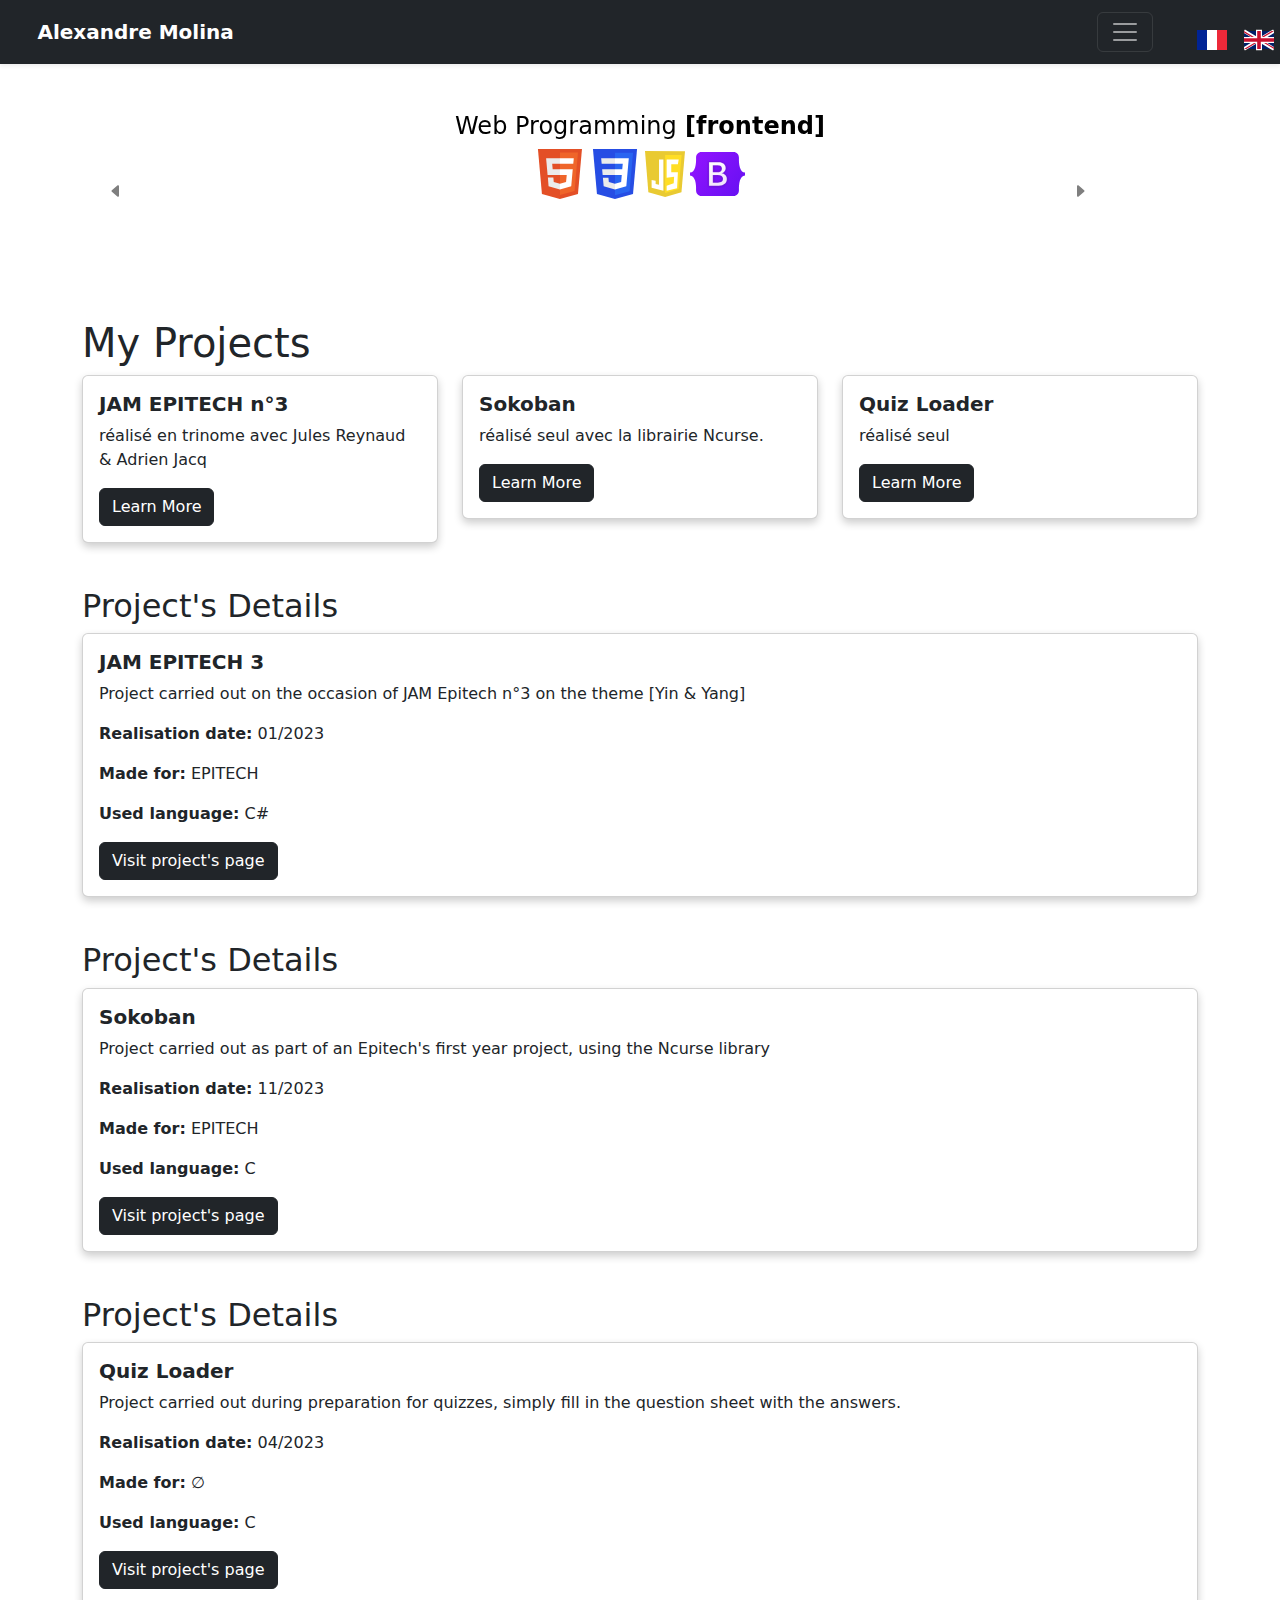
<file: index.html>
<!DOCTYPE html>
<html>
<head>
    <meta charset="UTF-8">
    <meta name="viewport" content="width=device-width, initial-scale=1.0">
    <link rel="stylesheet" href="styles.css">
    <link href="https://cdn.jsdelivr.net/npm/bootstrap@5.0.0-alpha1/dist/css/bootstrap.min.css" rel="stylesheet">

    <style>
        .carousel-indicators li {
            background-color: black;
        }
    </style>

</head>
<body>
    <header>
        <div class="collapse bg-dark" id="navbarHeader">

          <div class="container">
            <div class="row">
              <div class="col-sm-8 col-md-7 py-4">
                <h4 id="AboutMe" class="text-white">About Me</h4>
                <p id="AboutMeText" class="text-muted">Hello, My name is Alexandre Molina, i am currently a second year at EPITECH technology, here will be shown if i am looking for an internship. You'll be able to look for some of my project directly on this page !</p>
              </div>
              <div class="col-sm-4 offset-md-1 py-4">
                <h4 id="ContactInfo" class="text-white">Contact info</h4>
                <ul class="list-unstyled">
                  <li><a href="#" class="text-white" id="Follow">Follow me on Linkedin</a></li>
                  <li><a href="#" class="text-white" id="CV">print my CV</a></li>
                  <li><a href="mailto:alexandre.molina@epitech.eu" class="text-white" id="Email">Email me</a></li>
                  <li><a href="https://github.com/MolinaAlexandre" class="text-white" id="GitHub">Visit my Github</a></li>
                </ul>
              </div>
            </div>
          </div>
        </div>
        <div class="navbar navbar-dark bg-dark shadow-sm">
          <div class="container">
            <a href="#" class="navbar-brand d-flex align-items-center">
              <strong>Alexandre Molina</strong>
            </a>
            <button class="navbar-toggler" type="button" data-toggle="collapse" data-target="#navbarHeader"
              aria-controls="navbarHeader" aria-expanded="false" aria-label="Toggle navigation">
              <span class="navbar-toggler-icon"></span>
            </button>
          </div>
          <div class="mt-3">
            <button onclick="changerLangue('french')" style="background: none; border: none;">
                <img src="source/France.svg" alt="Drapeau français" width="30" height="20" />
            </button>
            <button onclick="changerLangue('english')" style="background: none; border: none;">
                <img src="source/UK.svg" alt="Drapeau anglais" width="30" height="30" />
            </button>
            
                    </div>
        </div>
      </header>
    <header class="container-fluid bg-white text-white text-center py-5">
        <div class="container">
                <div id="myCarousel" class="carousel slide" data-ride="carousel">
                    
                    <div class="carousel-inner">
                      <div class="carousel-item active">
                        <h4 style="color: black;"><span id="Carousel0" >Web programming</span><strong> [frontend]</strong></h4>
                        <img src="source/html-5.svg" width="50" alt="html-5">
                        <img src="source/css.svg" width="50" alt="css">
                        <img src="source/javascript.svg" width="40" alt="javascript">
                        <img src="source/bootstrap.svg" width="55" alt="bootstrap">
                      </div>
                      <div class="carousel-item">
                        <h4 style="color: black;"><span id="Carousel1">Web programming</span><strong> [backend]</strong></h4>
                        <img src="source/python.svg" width="50" alt="python">
                        <img src="source/flask.svg" width="45" alt="flask">
                        <img src="source/fastapi.svg" width="50" alt="fastapi">
                        <img src="source/sqlalchemy.svg" width="70" alt="sqlalchemy">
                      </div>
                      <div class="carousel-item">
                        <h4 style="color: black;" id="Carousel2">Databases</h4>
                        <img src="source/sqlite3.svg" width="120" alt="sqlite 3">
                        <img src="source/postgresql.svg" width="120" alt="postregresql">
                        <img src="source/mongodb.svg" width="120" alt="mongodb">
                        <img src="source/mariadb.svg" width="50" alt="mariadb">
                      </div>
                      <div class="carousel-item">
                        <h4 style="color: black;" id="Carousel3">Software developpement</h4>
                        <img src="source/c.svg" width="50" alt="c">
                        <img src="source/csharp.svg" width="50" alt="c#">
                        <img src="source/vb.svg" width="55" alt="vb">
                        </div>
                        <br>

                    </div>
                    <br><br><br>
                    <ol class="carousel-indicators">
                        <li data-target="#myCarousel" data-slide-to="0" class="active"></li>
                        <li data-target="#myCarousel" data-slide-to="1"></li>
                        <li data-target="#myCarousel" data-slide-to="2"></li>
                        <li data-target="#myCarousel" data-slide-to="3"></li>
                      </ol>
                    
                    <a class="carousel-control-prev" href="#myCarousel" role="button" data-slide="prev">
                        <svg width="16" height="16" viewBox="0 0 16 16" fill="none" xmlns="http://www.w3.org/2000/svg">
                            <path d="M3.86009 8.75258L9.3415 13.5488C9.98808 14.1146 11 13.6554 11 12.7962V3.20377C11 2.34461 9.98808 1.88543 9.3415 2.45119L3.86009 7.24743C3.40476 7.64584 3.40476 8.35417 3.86009 8.75258Z" fill="black"/>
                            </svg>
                      <span class="carousel-control-prev-icon" aria-hidden="true"></span>
                      <span class="sr-only" id="Previous">Previous</span>
                    </a>
                    <a class="carousel-control-next" href="#myCarousel" role="button" data-slide="next">
                        <svg width="16" height="16" viewBox="0 0 16 16" fill="none" xmlns="http://www.w3.org/2000/svg">
                            <path d="M12.1399 8.75258L6.6585 13.5488C6.01192 14.1146 5 13.6554 5 12.7962L5 3.20377C5 2.34461 6.01192 1.88543 6.6585 2.45119L12.1399 7.24743C12.5952 7.64584 12.5952 8.35417 12.1399 8.75258Z" fill="black"/>
                            </svg>
                            
                      <span class="carousel-control-next-icon" aria-hidden="true"></span>
                      <span class="sr-only" id="Next">Next</span>
                    </a>
                  </div>
        </div>
    </header>

    <div class="container">
        <h1 id="My Project">Mes Projets</h1>
        <div class="row">
            <div class="col-md-4">
                <div class="card">
                    <div class="card-body">
                        <h5 class="card-title">JAM EPITECH n°3</h5>
                        <p class="card-text">réalisé en trinome avec Jules Reynaud & Adrien Jacq</p>
                        <a href="#details_project_1" class="btn btn-dark" id="Learn More0">En savoir plus</a>
                    </div>
                </div>
            </div>

            <div class="col-md-4">
                <div class="card">
                    <div class="card-body">
                        <h5 class="card-title">Sokoban</h5>
                        <p class="card-text">réalisé seul avec la librairie Ncurse.</p>
                        <a href="#details_project_2" class="btn btn-dark" id="Learn More1">En savoir plus</a>
                    </div>
                </div>
            </div>

            <div class="col-md-4">
                <div class="card">
                    <div class="card-body">
                        <h5 class="card-title">Quiz Loader</h5>
                        <p class="card-text">réalisé seul </p>
                        <a href="#details_project_3" class="btn btn-dark" id="Learn More2">En savoir plus</a>
                    </div>
                </div>
            </div>
        </div>
    </div>

    <section id="details_project_1">
        <div class="container mt-4">
            <h2 id="Project's Details0">Détails du Projet</h2>
            <div class="row">
                <div class="col-md-12">
                    <div class="card">
                        <div class="card-body">
                            <h5 class="card-title">JAM EPITECH 3</h5>
                            <p class="card-text" id="DescriptionDetails0">Projet réalisé à l'occasion de la JAM epitech n°3 portant sur le theme [Yin & Yang]</p>
                            <p class="card-text"><strong id="Realisation Date0">Date de réalisation:</strong> 01/2023</p>
                            <p class="card-text"><strong id="Made For0">Réalisé pour:</strong> EPITECH</p>
                            <p class="card-text"><strong id="Used Language0">Langage utilisé:</strong> C#</p>
                            <a href="https://github.com/MolinaAlexandre/JAM_EPITECH_3" class="btn btn-dark" id="Visit Project's Page0">Visiter la page du projet</a>
                        </div>
                    </div>
                </div>
            </div>
        </div>
    </section>
    <section id="details_project_2">
        <div class="container mt-4">
            <h2 id="Project's Details1">Détails du Projet</h2>
            <div class="row">
                <div class="col-md-12">
                    <div class="card">
                        <div class="card-body">
                            <h5 class="card-title">Sokoban</h5>
                            <p class="card-text" id="DescriptionDetails1">PlaceHolder</p>
                            <p class="card-text"><strong id="Realisation Date1">Date de réalisation:</strong> 11/2023</p>
                            <p class="card-text"><strong id="Made For1">Réalisé pour:</strong> EPITECH</p>
                            <p class="card-text"><strong id="Used Language1">Langage utilisé:</strong> C</p>
                            <a href="#" class="btn btn-dark" id="Visit Project's Page1">Visiter la page du projet</a>
                        </div>
                    </div>
                </div>
            </div>
        </div>
    </section>
    <section id="details_project_3">
        <div class="container mt-4">
            <h2 id="Project's Details2">Détails du Projet</h2>
            <div class="row">
                <div class="col-md-12">
                    <div class="card">
                        <div class="card-body">
                            <h5 class="card-title">Quiz Loader</h5>
                            <p class="card-text" id="DescriptionDetails2">PlaceHolder</p>
                            <p class="card-text"><strong id="Realisation Date2">Date de réalisation:</strong> 04/2023</p>
                            <p class="card-text"><strong id="Made For2">Réalisé pour:</strong> ∅ </p>
                            <p class="card-text"><strong id="Used Language2">Langage utilisé:</strong> C</p>
                            <a href="#https://github.com/MolinaAlexandre/Quizz_loader/tree/master" class="btn btn-dark" id="Visit Project's Page2">Visiter la page du projet</a>
                        </div>
                    </div>
                </div>
            </div>
        </div>
    </section>
    <script src="js/translation.js"></script>
    <script src="https://code.jquery.com/jquery-3.6.0.min.js"></script>
    <script src="https://cdn.jsdelivr.net/npm/bootstrap@5.0.0-alpha1/dist/js/bootstrap.bundle.min.js"></script>
</body>
</html>
</file>
<file: styles.css>
/* styles.css */

.card {
    margin-bottom: 20px;
    box-shadow: 0 4px 8px rgba(0, 0, 0, 0.2);
}

.card-img-top {
    max-height: 200px;
    object-fit: cover;
}

.card-title {
    font-size: 1.25rem;
    font-weight: bold;
}

.card-text {
    font-size: 1rem;
}

.btn-primary {
    background-color: #0c2846;
    border-color: #007bff;
}

.btn-primary:hover {
    background-color: #0056b3;
    border-color: #0056b3;
}
</file>
